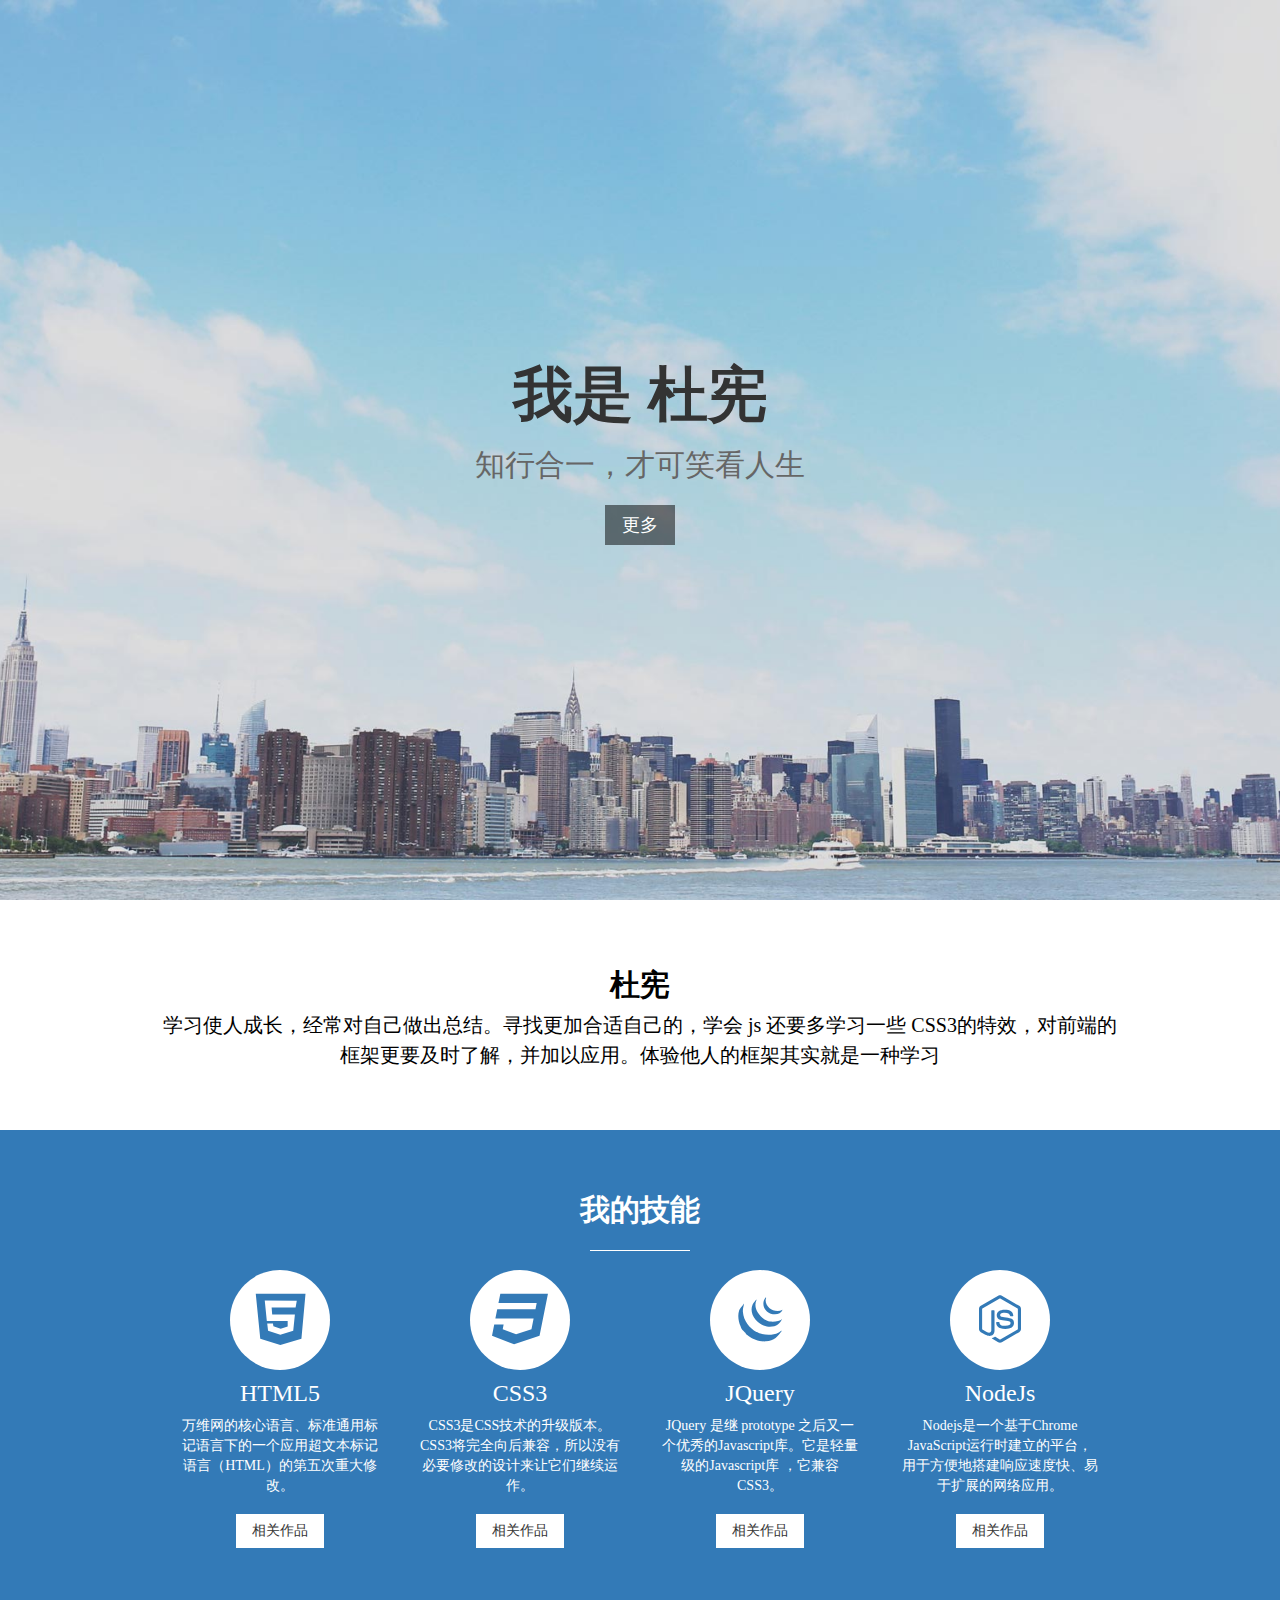
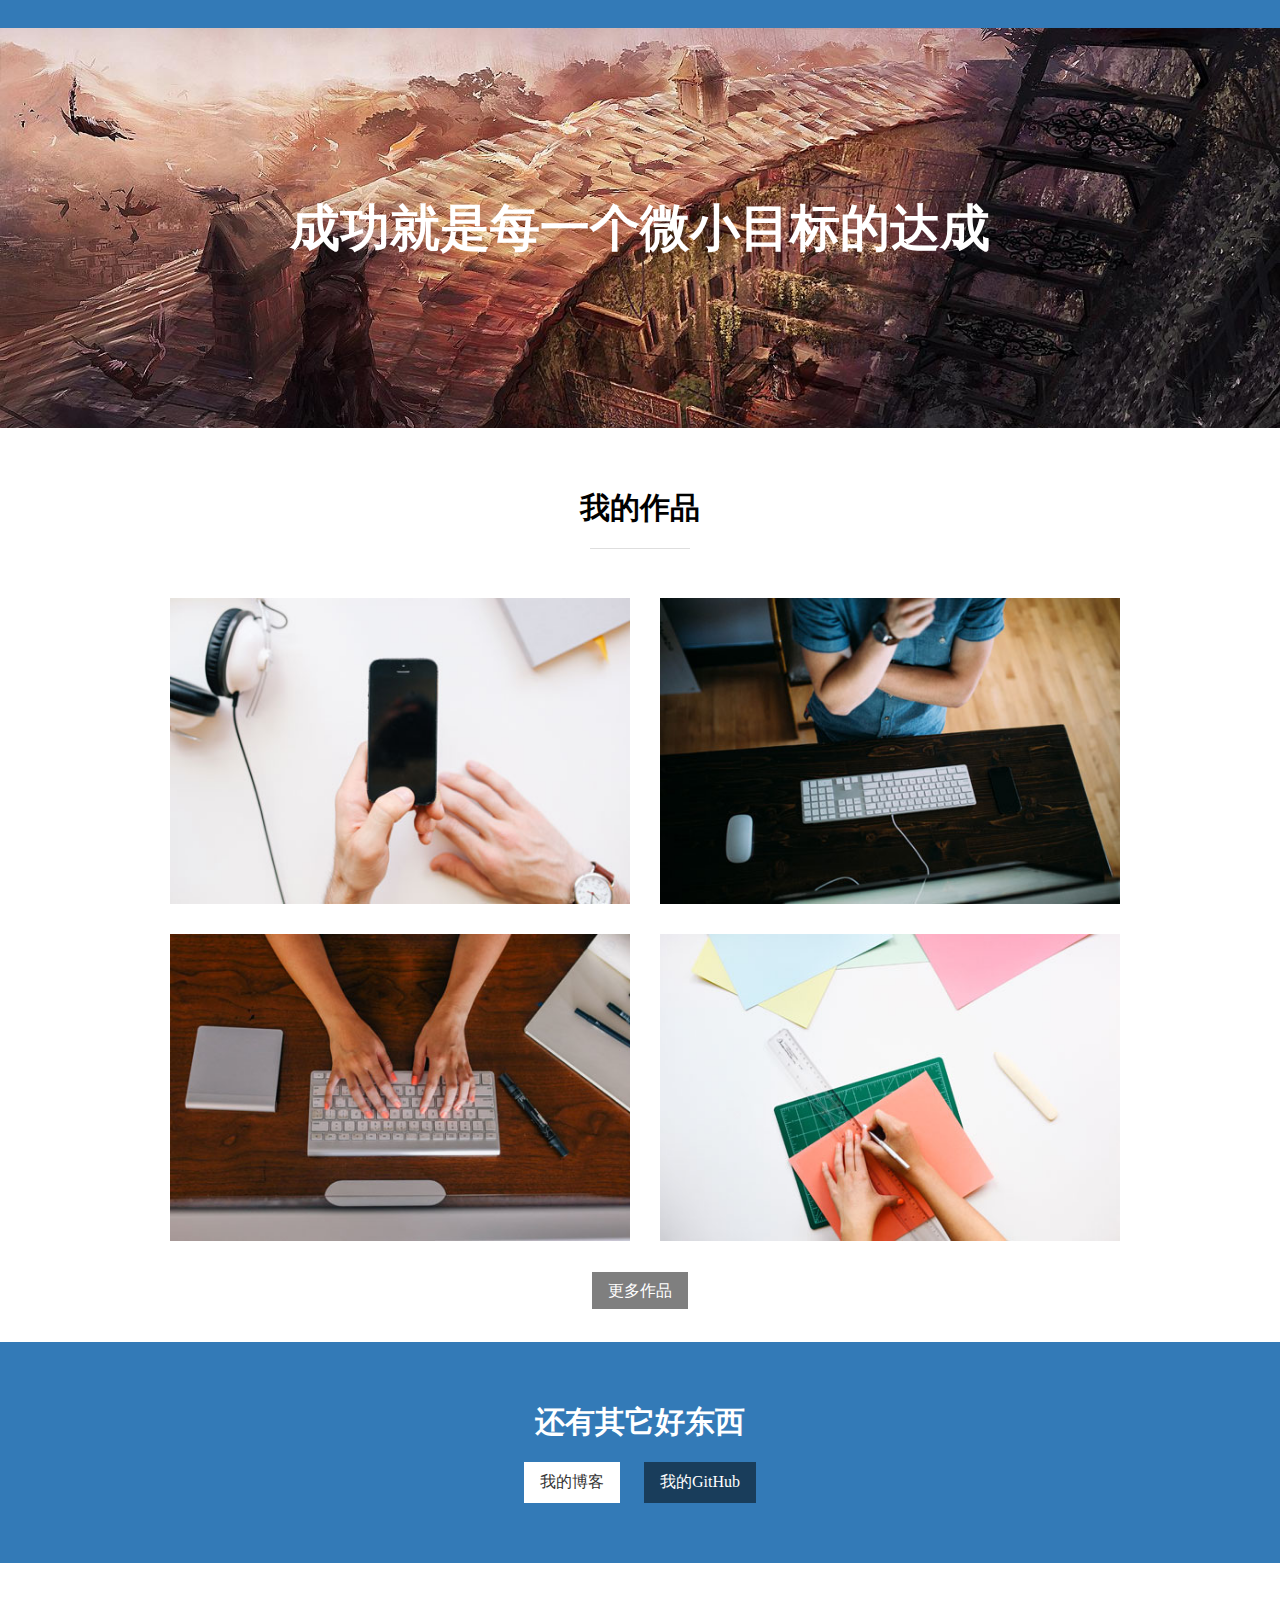
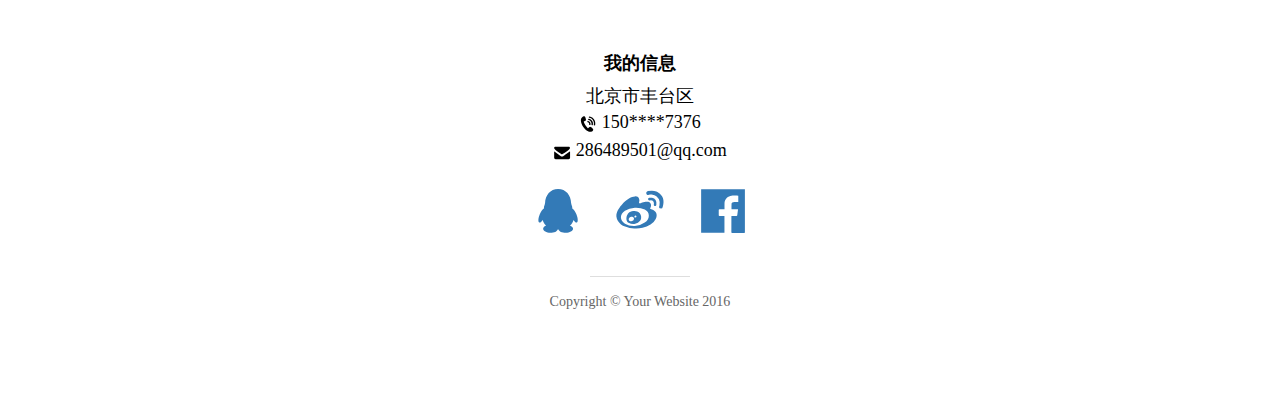
<file: index.html>
<!DOCTYPE html>
<html>
<head>
<meta charset="utf-8">
<meta http-equiv="X-UA-Compatible" content="IE=edge,chrome=1">
<title>个人介绍</title>
<meta name="description" content="">
<meta name="keywords" content="">
<link href="Skin/Css/index.css" rel="stylesheet">
<script src="Skin/Img/iconfont/iconfont.js"></script>
</head>
<body>
    <header id="header">
        <div class="main">
            <h1>我是 杜宪</h1>
            <p>知行合一，才可笑看人生</p>
            <a href="#">更多</a>
        </div>
    </header>
    <section class="about">
        <div class="main">
            <h2>杜宪</h2>
            <p>学习使人成长，经常对自己做出总结。寻找更加合适自己的，学会 js 还要多学习一些 CSS3的特效，对前端的框架更要及时了解，并加以应用。体验他人的框架其实就是一种学习</p>
        </div>
    </section>
    <section class="skill">
        <div class="main">
            <h2>我的技能</h2>
            <ul class="skill-list">
                <li>
                    <ul>
                        <li class="pic">
                            <svg class="icon" aria-hidden="true">
                              <use xlink:href="#icon-qianduankaifa"></use>
                            </svg>
                        </li>
                        <li class="name">HTML5</li>
                        <li class="context">
                            万维网的核心语言、标准通用标记语言下的一个应用超文本标记语言（HTML）的第五次重大修改。
                        </li>
                        <li class="btn"><a href="#">相关作品</a></li>
                    </ul>
                </li>
                <li>
                    <ul>
                        <li class="pic">
                            <svg class="icon" aria-hidden="true">
                              <use xlink:href="#icon-css3"></use>
                            </svg>
                        </li>
                        <li class="name">CSS3</li>
                        <li class="context">
                            CSS3是CSS技术的升级版本。CSS3将完全向后兼容，所以没有必要修改的设计来让它们继续运作。
                        </li>
                        <li class="btn"><a href="#">相关作品</a></li>
                    </ul>
                </li>
                <li>
                    <ul>
                        <li class="pic">
                            <svg class="icon" aria-hidden="true">
                              <use xlink:href="#icon-jquery"></use>
                            </svg>
                        </li>
                        <li class="name">JQuery</li>
                        <li class="context">
                            JQuery 是继 prototype 之后又一个优秀的Javascript库。它是轻量级的Javascript库 ，它兼容CSS3。
                        </li>
                        <li class="btn"><a href="#">相关作品</a></li>
                    </ul>
                </li>
                <li>
                    <ul>
                        <li class="icon pic">
                            <svg class="icon" aria-hidden="true">
                              <use xlink:href="#icon-nodejs"></use>
                            </svg>
                        </li>
                        <li class="name">NodeJs</li>
                        <li class="context">
                             Nodejs是一个基于Chrome JavaScript运行时建立的平台， 用于方便地搭建响应速度快、易于扩展的网络应用。
                        </li>
                        <li class="btn"><a href="#">相关作品</a></li>
                    </ul>
                </li>
            </ul>
        </div>
    </section>
    <section class="callout">
        <div class="main">
            <h2>成功就是每一个微小目标的达成</h3>
        </div>
    </section>
    <section class="works">
        <div class="main">
            <h2>我的作品</h2>
            <ul>
                <li><a href="#"><img src="Skin/Img/portfolio-1.jpg" alt=""></a></li>
                <li><a href="#"><img src="Skin/Img/portfolio-2.jpg" alt=""></a></li>
                <li><a href="#"><img src="Skin/Img/portfolio-3.jpg" alt=""></a></li>
                <li><a href="#"><img src="Skin/Img/portfolio-4.jpg" alt=""></a></li>
            </ul>
            <div class="more"><a href="#">更多作品</a></div>
        </div>
    </section>
    <section class="hobbies">
        <div class="main">
            <h2>还有其它好东西</h2>
            <a href="#" class="btn1">我的博客</a>
            <a href="#" class="btn2">我的GitHub</a>
        </div>
    </section>
    <footer id="footer">
        <div class="main">
            <h2>我的信息</h2>
            <p class="address">北京市丰台区</p>
            <p class="phone">
                <span class="icon">
                    <svg class="icon" aria-hidden="true">
                        <use xlink:href="#icon-dianhua"></use>
                    </svg>
                </span>
                150****7376
            </p>
            <p class="email">
                <span class="icon">
                    <svg class="icon" aria-hidden="true">
                        <use xlink:href="#icon-xinxiang"></use>
                    </svg>
                </span>
                286489501@qq.com
            </p>
            <ul>
                <li>
                    <a href="#" title="QQ">
                        <svg class="icon" aria-hidden="true">
                            <use xlink:href="#icon-qq"></use>
                        </svg>
                    </a>
                </li>
                <li>
                    <a href="#" title="微博">
                        <svg class="icon" aria-hidden="true">
                            <use xlink:href="#icon-unie61d"></use>
                        </svg>
                    </a>
                </li>
                <li>
                    <a href="#" title="facebook">
                        <svg class="icon" aria-hidden="true">
                            <use xlink:href="#icon-facebook"></use>
                        </svg>
                    </a>
                </li>
            </ul>
            <p class="copyright">Copyright &copy; Your Website 2016</p>
        </div>
    </footer>
</body>
</html>
</file>
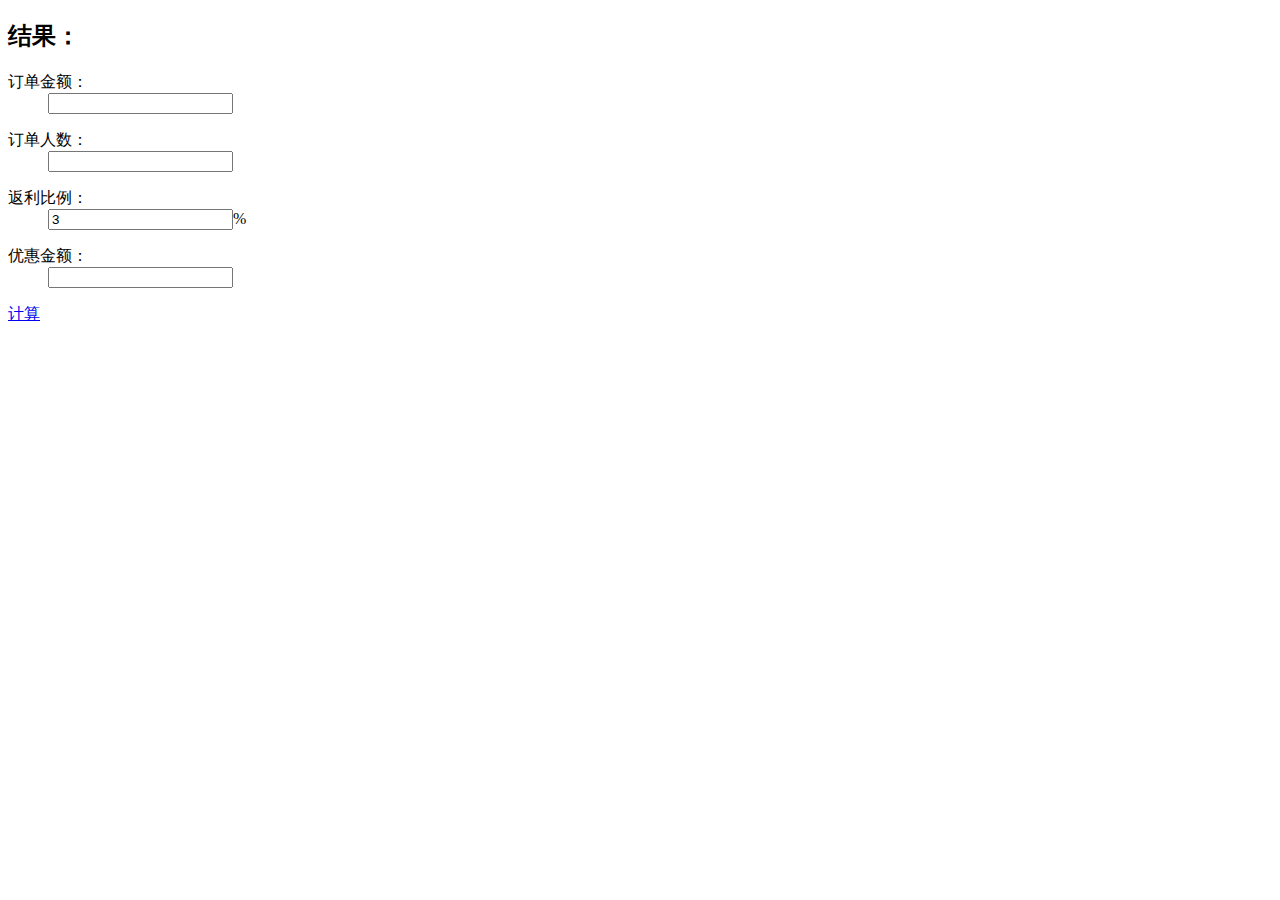
<file: Calculator/index.html>
<!DOCTYPE html>
<html lang="zh">

<head>
    <meta charset="UTF-8">
    <meta name="viewport" content="width=device-width, initial-scale=1.0">
    <meta http-equiv="X-UA-Compatible" content="ie=edge">
    <title>对账计算器</title>
</head>

<body>
    <h2>结果：<span></span></h2>
    <div class="main">
        <dl>
            <dt>订单金额：</dt>
            <dd><input type="number" name="money" id="money"></dd>
        </dl>
        <dl>
            <dt>订单人数：</dt>
            <dd><input type="number" name="number" id="number"></dd>
        </dl>
        <dl>
            <dt>返利比例：</dt>
            <dd><input type="number" name="ratio" id="ratio" value="3">%</dd>
        </dl>
        <dl>
            <dt>优惠金额：</dt>
            <dd><input type="number" name="discounts" id="discounts"></dd>
        </dl>
        <a href="#" class="btn-num">计算</a>
    </div>
</body>
<script>
    "use strict"
    var dMoney = document.querySelector("#money"),
        dNumber = document.querySelector("#number"),
        dRatio = document.querySelector("#ratio"),
        dDiscounts = document.querySelector("#discounts"),
        dBtnNum = document.querySelector(".btn-num"),
        dSpan = document.querySelector("h2>span")
    dBtnNum.addEventListener('click', function () {
        var dNum = (dMoney.value * dNumber.value) * (1 - dRatio.value / 100) - (dDiscounts.value * dNumber.value)
        dSpan.innerHTML = dNum
    })
</script>

</html>
</file>
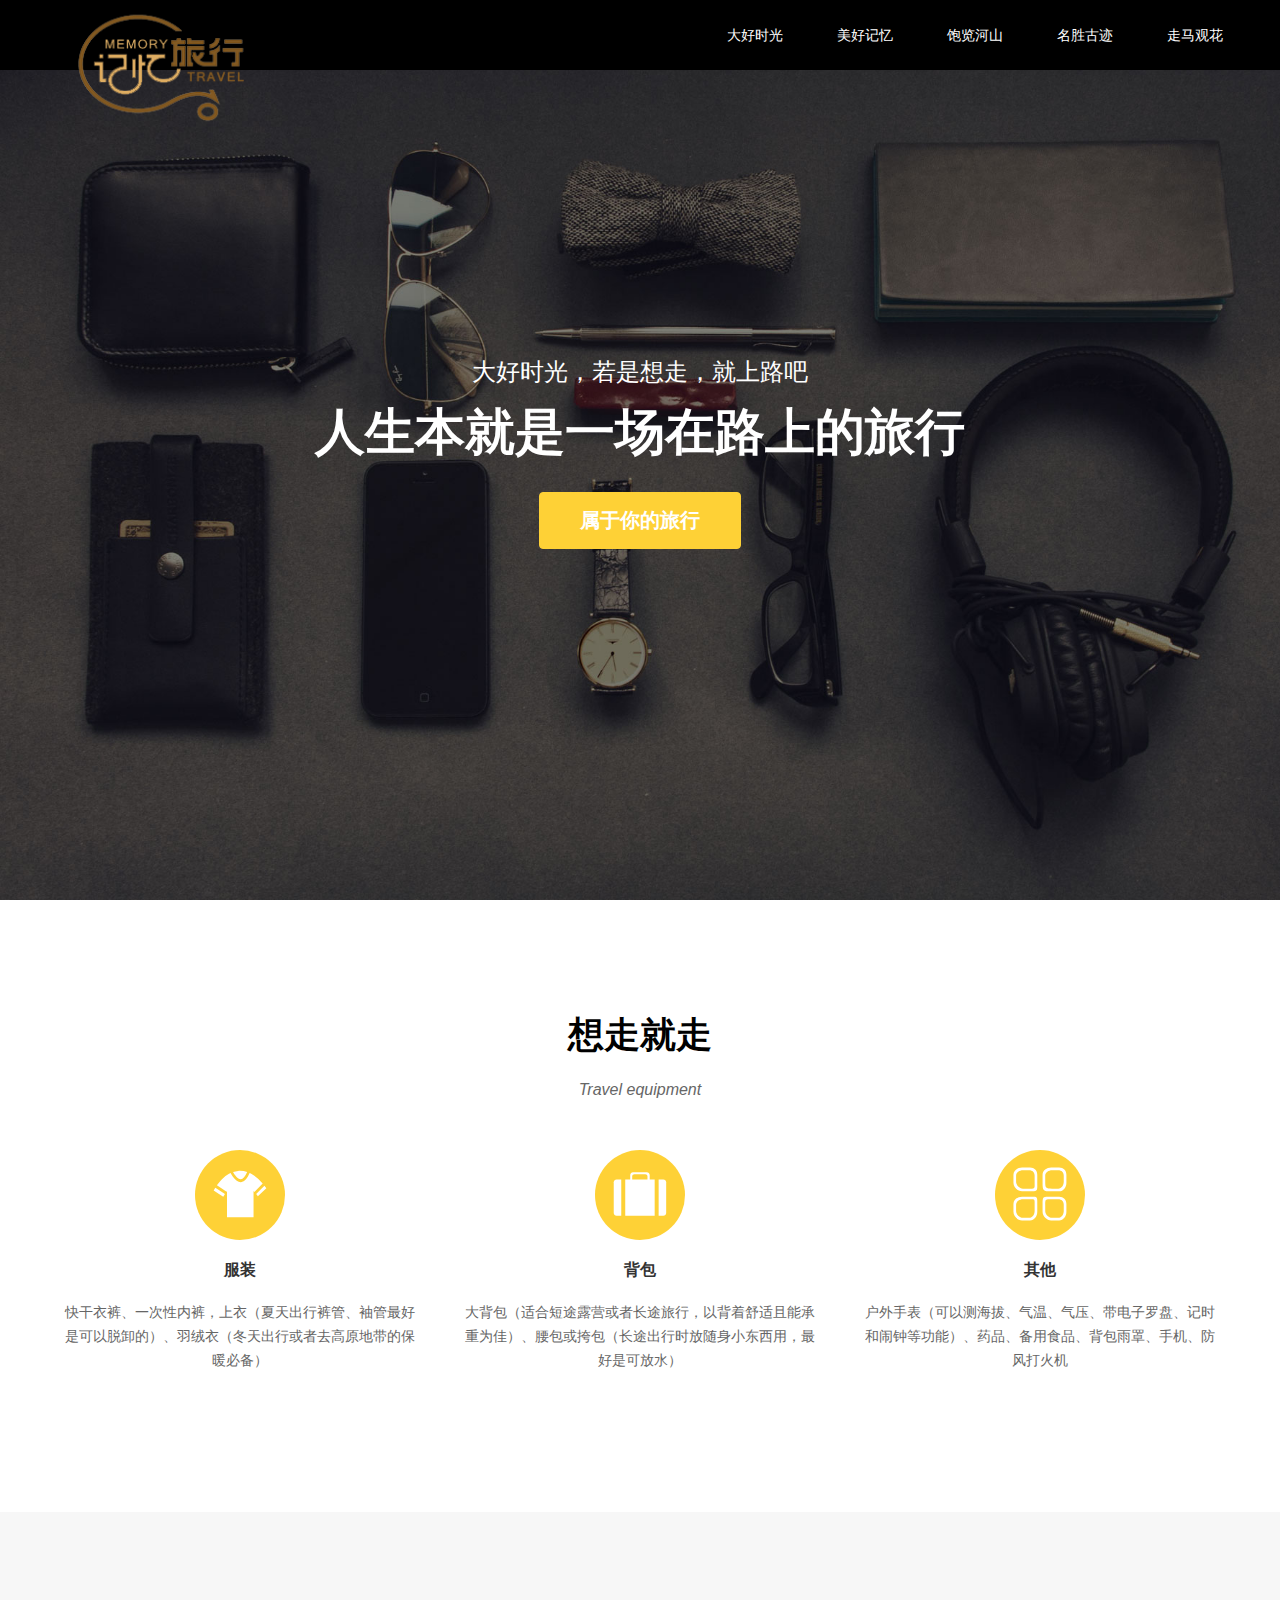
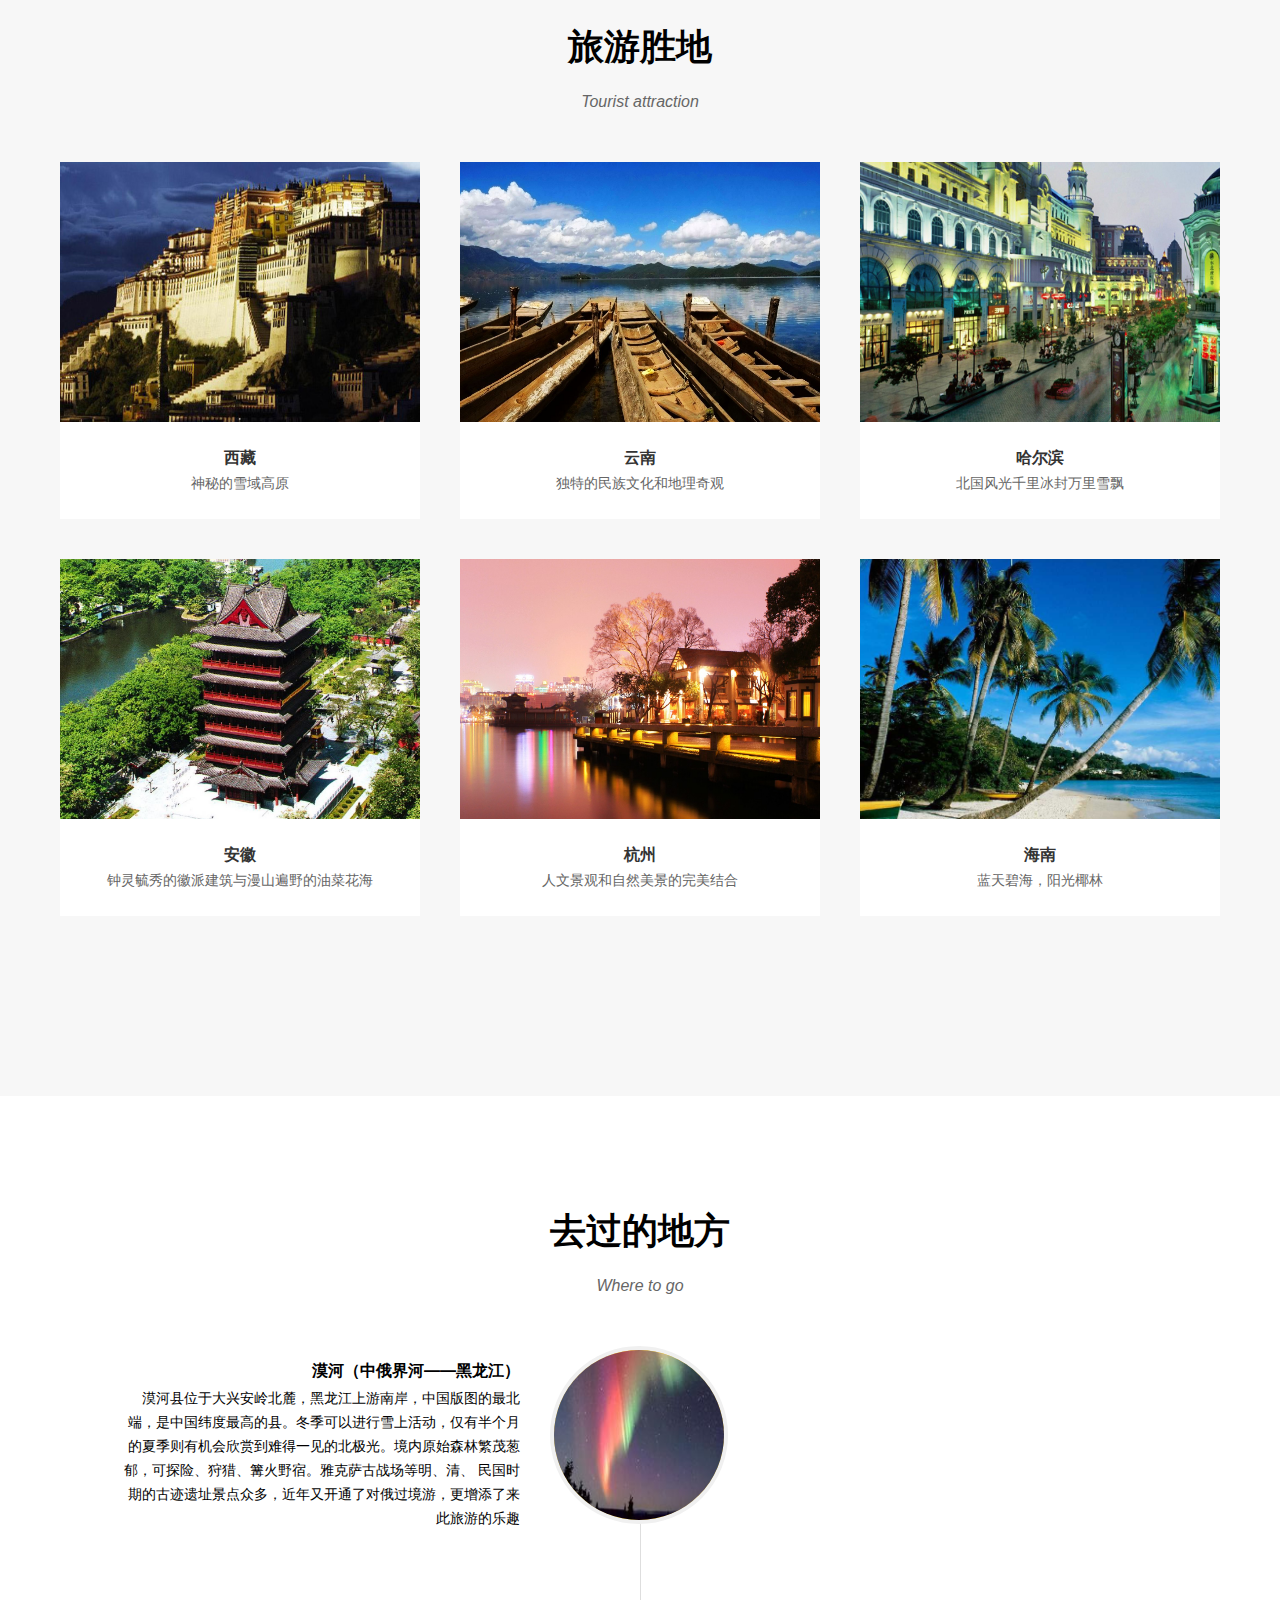
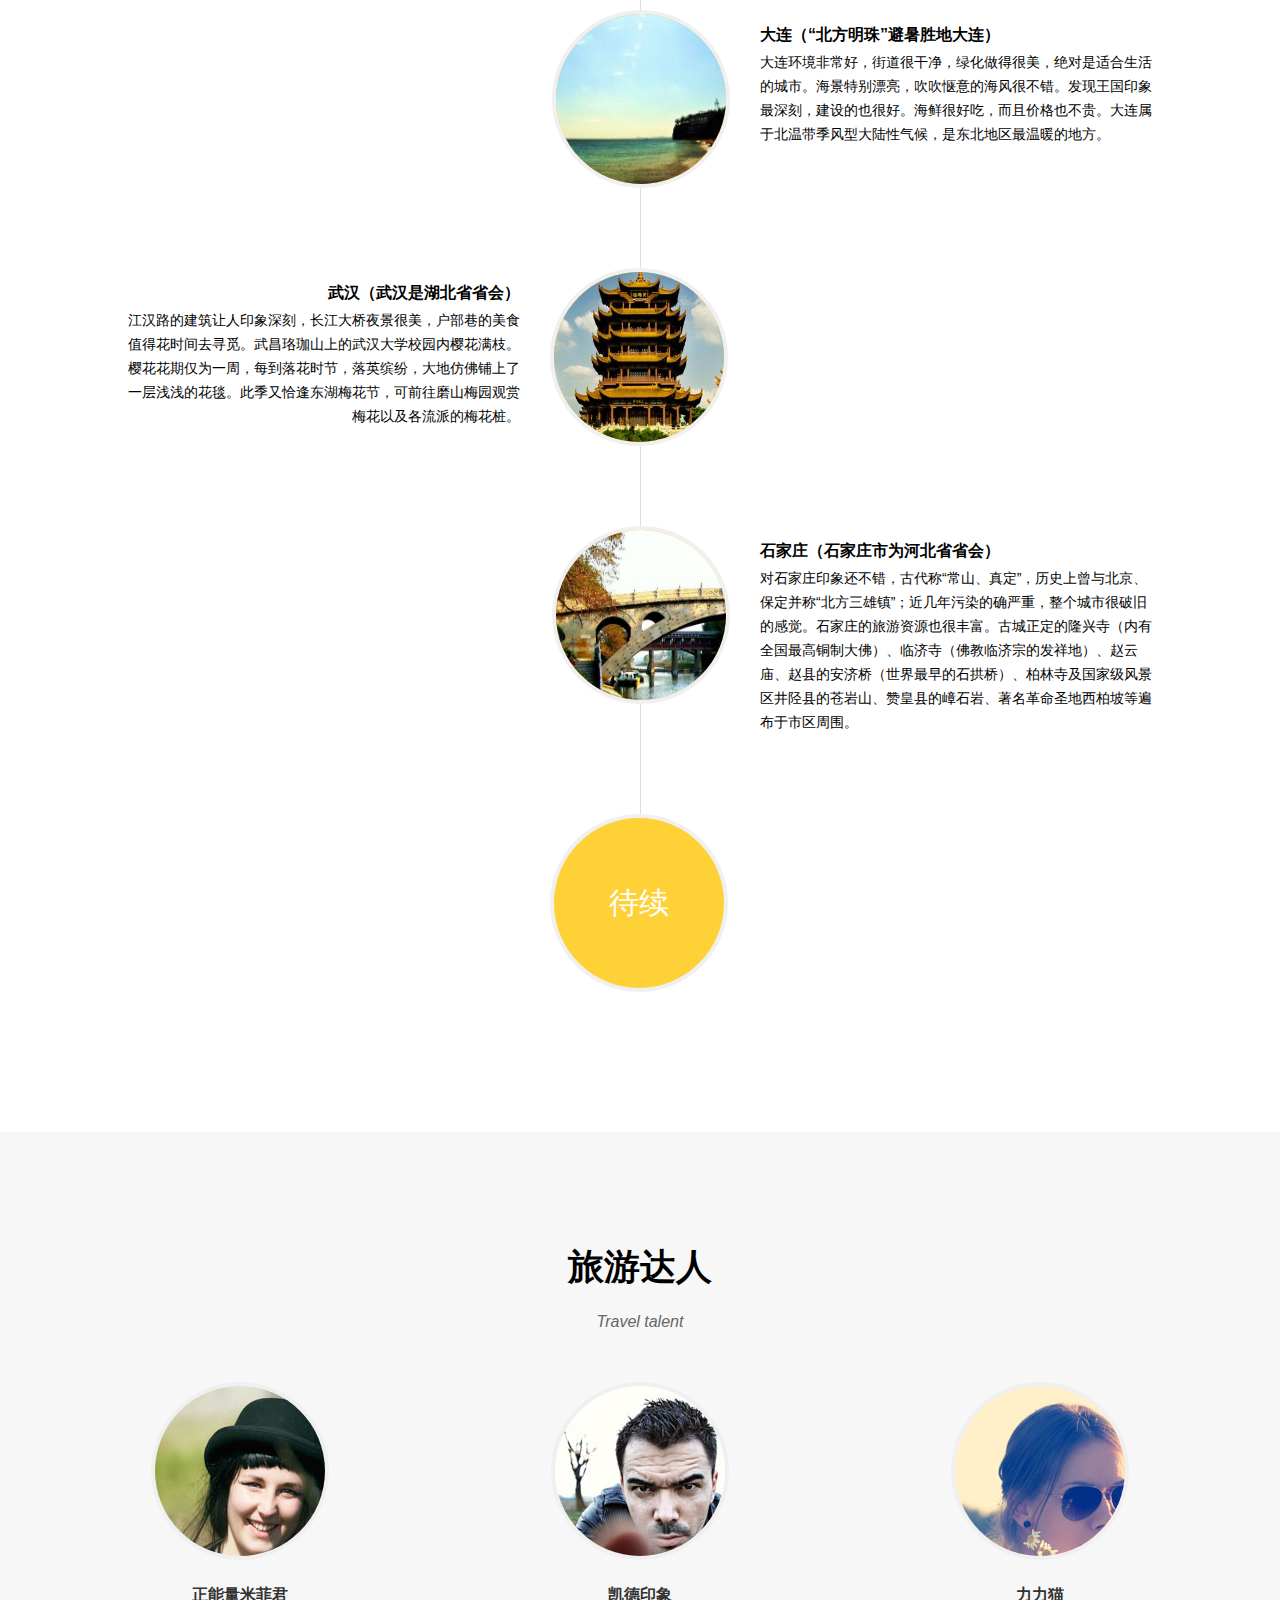
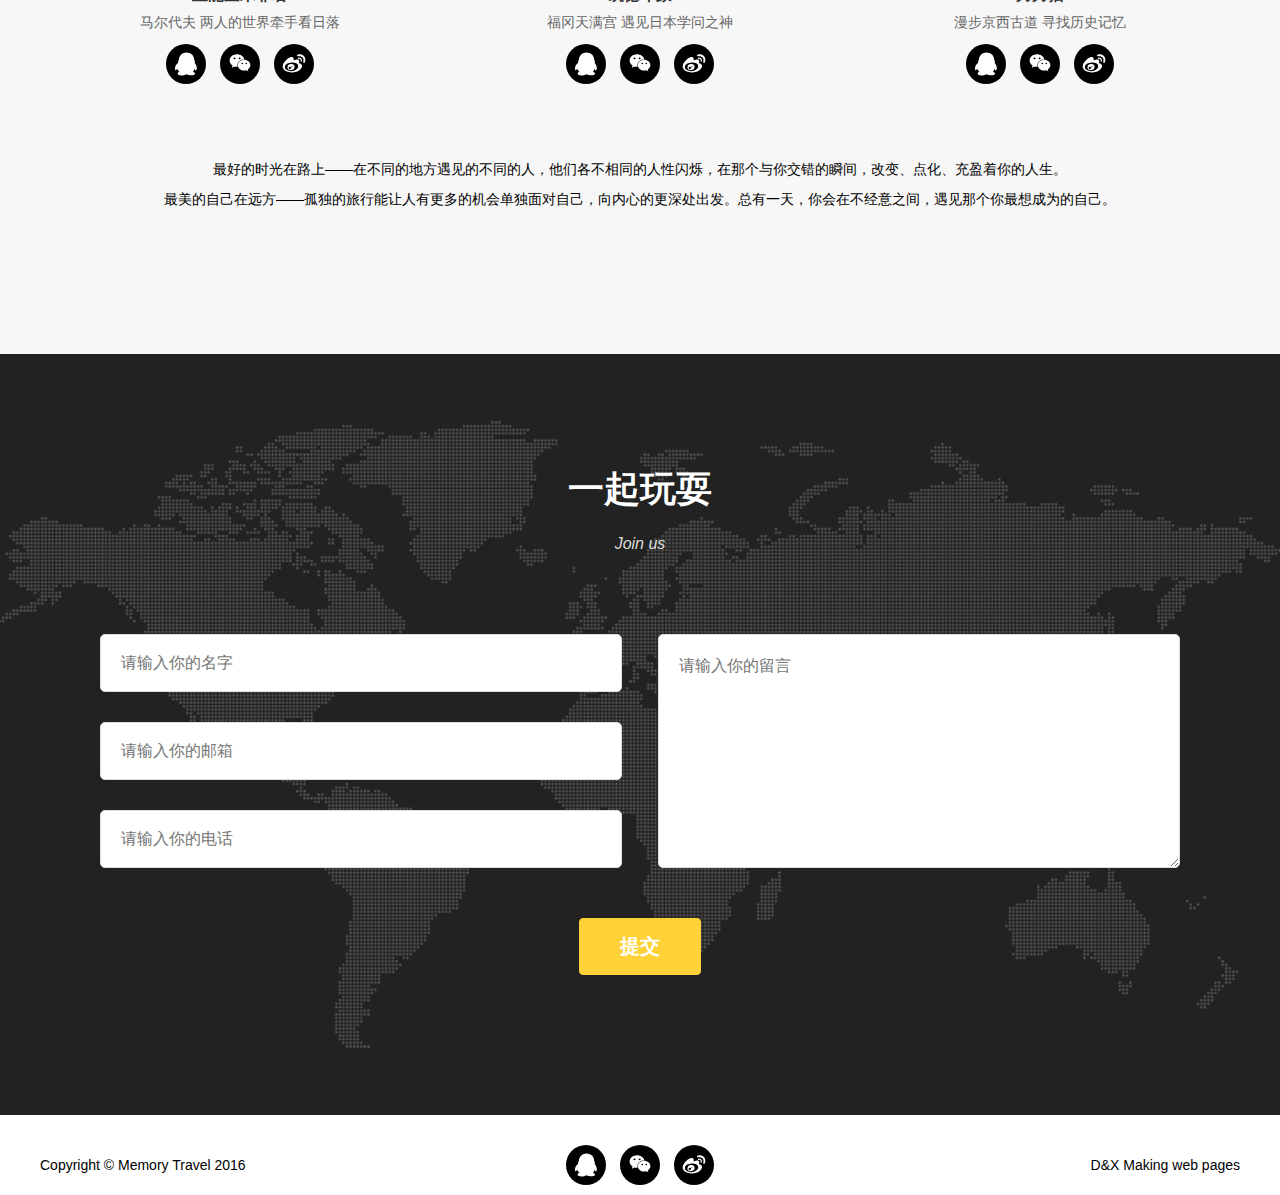
<file: Skin/project/index.html>
<!DOCTYPE html>
<html>
<head>
<meta charset="utf-8">
<meta http-equiv="X-UA-Compatible" content="IE=edge,chrome=1">
<title>记忆旅行</title>
<meta name="description" content="">
<meta name="keywords" content="">
<link href="style.css" rel="stylesheet">
<script src="/Skin/project/Img/iconfont.js"></script>
</head>

<body>
<header id="header">
	<div class="main">
		<h1>大好时光，若是想走，就上路吧<strong>人生本就是一场在路上的旅行</strong></h1>
		<a href="/" class="btn">属于你的旅行</a>
	</div>
</header>
<nav id="nav">
	<div class="main clear">
		<h1><a href="/"><img src="/Skin/project/Img/logo.png" alt=""></a></h1>
		<ul>
			<li>大好时光</li>
			<li>美好记忆</li>
			<li>饱览河山</li>
			<li>名胜古迹</li>
			<li>走马观花</li>
		</ul>
	</div>
</nav>
<section class="module prepare">
	<div class="main">
		<h2>想走就走<span>Travel equipment</span></h2>
		<ul class="clear">
			<li>
				<i>
					<svg class="icon" aria-hidden="true">
						<use xlink:href="#icon-fuzhuangshichang"></use>
					</svg>
				</i>
				<p>服装</p>
				<span>快干衣裤、一次性内裤，上衣（夏天出行裤管、袖管最好是可以脱卸的）、羽绒衣（冬天出行或者去高原地带的保暖必备）</span>
			</li>
			<li>
				<i>
					<svg class="icon" aria-hidden="true">
						<use xlink:href="#icon-bao"></use>
					</svg>
				</i>
				<p>背包</p>
				<span>大背包（适合短途露营或者长途旅行，以背着舒适且能承重为佳）、腰包或挎包（长途出行时放随身小东西用，最好是可放水）</span>
			</li>
			<li>
				<i>
					<svg class="icon" aria-hidden="true">
						<use xlink:href="#icon-qita"></use>
					</svg>
				</i>
				<p>其他</p>
				<span>户外手表（可以测海拔、气温、气压、带电子罗盘、记时和闹钟等功能）、药品、备用食品、背包雨罩、手机、防风打火机</span>
			</li>
		</ul>
	</div>
</section>
<section class="module achieve">
	<div class="main">
		<h2>旅游胜地<span>Tourist attraction</span></h2>
		<ul class="clear">
			<li>
				<img src="/Skin/project/Img/address1.png" alt="">
				<p>西藏</p>
				<span>神秘的雪域高原</span>
			</li>
			<li>
				<img src="/Skin/project/Img/address2.png" alt="">
				<p>云南</p>
				<span>独特的民族文化和地理奇观</span>
			</li>
			<li>
				<img src="/Skin/project/Img/address3.png" alt="">
				<p>哈尔滨</p>
				<span>北国风光千里冰封万里雪飘</span>
			</li>
			<li>
				<img src="/Skin/project/Img/address4.png" alt="">
				<p>安徽</p>
				<span>钟灵毓秀的徽派建筑与漫山遍野的油菜花海</span>
			</li>
			<li>
				<img src="/Skin/project/Img/address5.png" alt="">
				<p>杭州</p>
				<span>人文景观和自然美景的完美结合</span>
			</li>
			<li>
				<img src="/Skin/project/Img/address6.png" alt="">
				<p>海南</p>
				<span>蓝天碧海，阳光椰林</span>
			</li>
		</ul>
	</div>
</section>
<section class="module undergo">
	<div class="main">
		<h2>去过的地方<span>Where to go</span></h2>
		<ul class="clear">
			<li>
				<div class="pic"><img src="/Skin/project/Img/1.jpg" alt=""></div>
				<div class="info">
					<p>漠河（中俄界河——黑龙江）</p>
					<span>漠河县位于大兴安岭北麓，黑龙江上游南岸，中国版图的最北端，是中国纬度最高的县。冬季可以进行雪上活动，仅有半个月的夏季则有机会欣赏到难得一见的北极光。境内原始森林繁茂葱郁，可探险、狩猎、篝火野宿。雅克萨古战场等明、清、 民国时期的古迹遗址景点众多，近年又开通了对俄过境游，更增添了来此旅游的乐趣</span>
				</div>
			</li>
			<li>
				<div class="pic"><img src="/Skin/project/Img/2.jpg" alt=""></div>
				<div class="info">
					<p>大连（“北方明珠”避暑胜地大连）</p>
					<span>大连环境非常好，街道很干净，绿化做得很美，绝对是适合生活的城市。海景特别漂亮，吹吹惬意的海风很不错。发现王国印象最深刻，建设的也很好。海鲜很好吃，而且价格也不贵。大连属于北温带季风型大陆性气候，是东北地区最温暖的地方。</span>
				</div>
			</li>
			<li>
				<div class="pic"><img src="/Skin/project/Img/3.jpg" alt=""></div>
				<div class="info">
					<p>武汉（武汉是湖北省省会）</p>
					<span>江汉路的建筑让人印象深刻，长江大桥夜景很美，户部巷的美食值得花时间去寻觅。武昌珞珈山上的武汉大学校园内樱花满枝。樱花花期仅为一周，每到落花时节，落英缤纷，大地仿佛铺上了一层浅浅的花毯。此季又恰逢东湖梅花节，可前往磨山梅园观赏梅花以及各流派的梅花桩。</span>
				</div>
			</li>
			<li>
				<div class="pic"><img src="/Skin/project/Img/4.jpg" alt=""></div>
				<div class="info">
					<p>石家庄（石家庄市为河北省省会）</p>
					<span>对石家庄印象还不错，古代称“常山、真定”，历史上曾与北京、保定并称“北方三雄镇”；近几年污染的确严重，整个城市很破旧的感觉。石家庄的旅游资源也很丰富。古城正定的隆兴寺（内有全国最高铜制大佛）、临济寺（佛教临济宗的发祥地）、赵云庙、赵县的安济桥（世界最早的石拱桥）、柏林寺及国家级风景区井陉县的苍岩山、赞皇县的嶂石岩、著名革命圣地西柏坡等遍布于市区周围。</span>
				</div>
			</li>
			<li>
				<div class="pic">待续</div>
			</li>
		</ul>
	</div>
</section>
<section class="module friend">
	<div class="main">
		<h2>旅游达人<span>Travel talent</span></h2>
		<ul class="clear">
			<li>
				<div class="pic"><img src="/Skin/project/Img/5.jpg" alt=""></div>
				<div class="info">
					<p>正能量米菲君</p>
					<span>马尔代夫 两人的世界牵手看日落</span>
				</div>
				<div class="icon-list">
					<a href="/">
						<svg class="icon" aria-hidden="true">
							<use xlink:href="#icon-QQ"></use>
						</svg>
					</a>
					<a href="/">
						<svg class="icon" aria-hidden="true">
							<use xlink:href="#icon-weixin"></use>
						</svg>
					</a>
					<a href="/">
						<svg class="icon" aria-hidden="true">
							<use xlink:href="#icon-unie61d"></use>
						</svg>
					</a>
				</div>
			</li>
			<li>
				<div class="pic"><img src="/Skin/project/Img/6.jpg" alt=""></div>
				<div class="info">
					<p>凯德印象 </p>
					<span>福冈天满宫 遇见日本学问之神</span>
				</div>
				<div class="icon-list">
					<a href="/">
						<svg class="icon" aria-hidden="true">
							<use xlink:href="#icon-QQ"></use>
						</svg>
					</a>
					<a href="/">
						<svg class="icon" aria-hidden="true">
							<use xlink:href="#icon-weixin"></use>
						</svg>
					</a>
					<a href="/">
						<svg class="icon" aria-hidden="true">
							<use xlink:href="#icon-unie61d"></use>
						</svg>
					</a>
				</div>
			</li>
			<li>
				<div class="pic"><img src="/Skin/project/Img/7.jpg" alt=""></div>
				<div class="info">
					<p>力力猫</p>
					<span>漫步京西古道 寻找历史记忆</span>
				</div>
				<div class="icon-list">
					<a href="/">
						<svg class="icon" aria-hidden="true">
							<use xlink:href="#icon-QQ"></use>
						</svg>
					</a>
					<a href="/">
						<svg class="icon" aria-hidden="true">
							<use xlink:href="#icon-weixin"></use>
						</svg>
					</a>
					<a href="/">
						<svg class="icon" aria-hidden="true">
							<use xlink:href="#icon-unie61d"></use>
						</svg>
					</a>
				</div>
			</li>
		</ul>
		<div class="friend-info">
			最好的时光在路上——在不同的地方遇见的不同的人，他们各不相同的人性闪烁，在那个与你交错的瞬间，改变、点化、充盈着你的人生。<br />
			最美的自己在远方——孤独的旅行能让人有更多的机会单独面对自己，向内心的更深处出发。总有一天，你会在不经意之间，遇见那个你最想成为的自己。
		</div>
	</div>
</section>
<section class="module contact">
	<div class="main">
		<h2>一起玩耍<span>Join us</span></h2>
		<form action="/" method="post" class="clear">
			<div class="form_box clear">
				<div class="input-left">
					<input class="input-text" type="text" name="name" placeholder="请输入你的名字" />
					<input class="input-text" type="text" name="emall" placeholder="请输入你的邮箱" pattern="^([a-zA-Z0-9_\.\-])+\@(([a-zA-Z0-9\-])+\.)+([a-zA-Z0-9]{2,4})+$"
		  title="请输入正确的邮箱"/>
					<input class="input-text" type="text" name="phone" placeholder="请输入你的电话" pattern="^1[3578]\d{9}$"
		  title="请输入正确的手机号" />
				</div>
				<textarea class="textarea" name="message" placeholder="请输入你的留言"></textarea>
			</div>
			<input type="submit" value="提交" class="btn" />
		</form>
	</div>
</section>
<footer id="footer">
	<div class="main clear">
		<div class="copy">Copyright &copy; Memory Travel 2016</div>
		<div class="icon-list">
					<a href="/">
						<svg class="icon" aria-hidden="true">
							<use xlink:href="#icon-QQ"></use>
						</svg>
					</a>
					<a href="/">
						<svg class="icon" aria-hidden="true">
							<use xlink:href="#icon-weixin"></use>
						</svg>
					</a>
					<a href="/">
						<svg class="icon" aria-hidden="true">
							<use xlink:href="#icon-unie61d"></use>
						</svg>
					</a>
				</div>
		<div class="foot-right">
			D&X Making web pages
		</div>
	</div>
</footer>
</body>
</html>
</file>
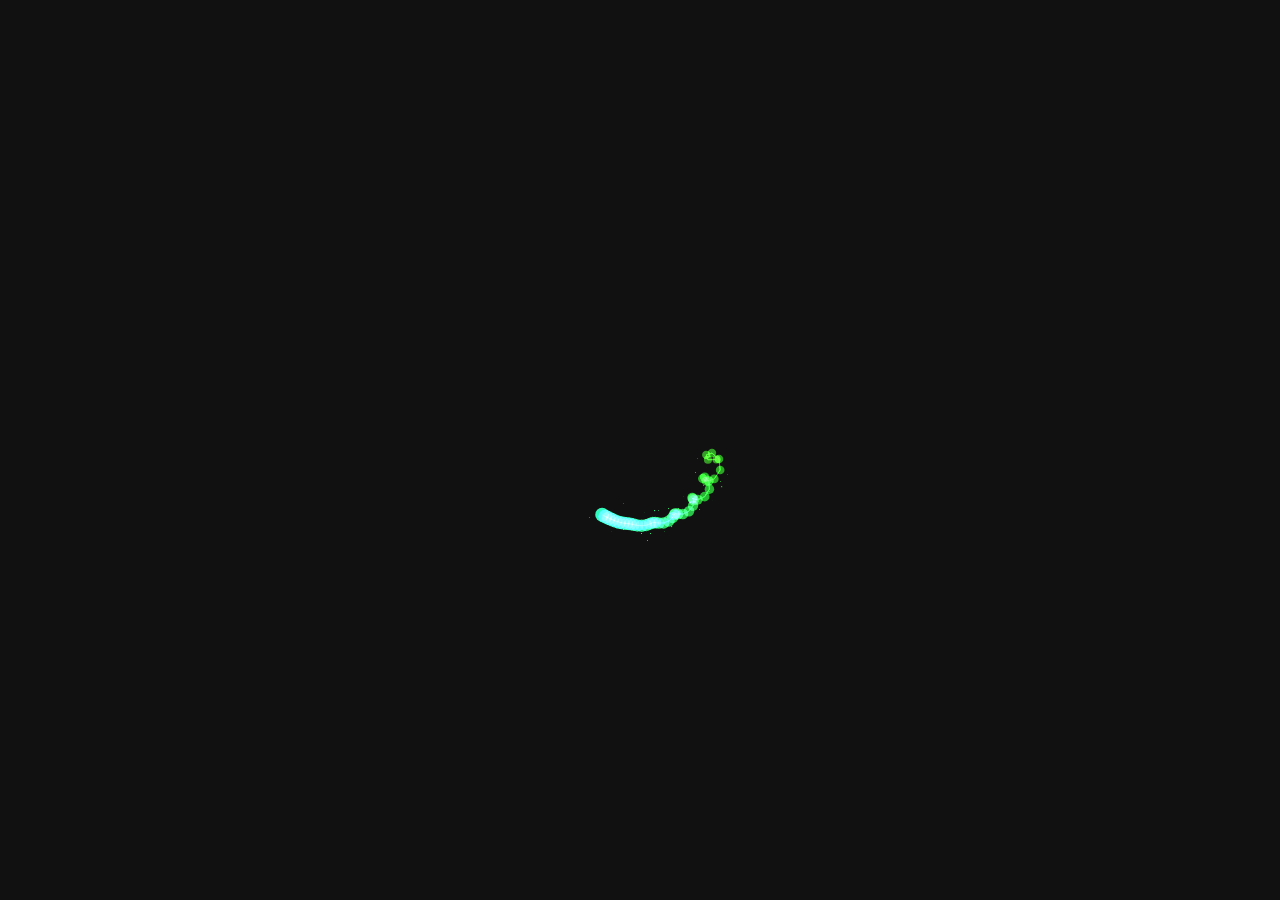
<file: canvasLoding.html>
<!doctype html>
<html>
<head>
<meta charset="utf-8">
<title>Canvas加载动画</title>
<style>
body {
  background: #111;
  overflow: hidden;
}

canvas {
  bottom: 0;
  left: 0;
  margin: auto;
  position: absolute;
  right: 0;
  top: 0;
}</style>
</head>
<body>

<div></div>

<script>
var $ = {};

$.Particle = function( opt ) {
  this.radius = 7;
  this.x = opt.x;
  this.y = opt.y;
  this.angle = opt.angle;
  this.speed = opt.speed;
  this.accel = opt.accel;
  this.decay = 0.01;
  this.life = 1;
};

$.Particle.prototype.step = function( i ) {
  this.speed += this.accel;
  this.x += Math.cos( this.angle ) * this.speed;
  this.y += Math.sin( this.angle ) * this.speed;
  this.angle += $.PI / 64;
  this.accel *= 1.01;
  this.life -= this.decay;
  
  if( this.life <= 0 ) {
    $.particles.splice( i, 1 );
  }
};

$.Particle.prototype.draw = function( i ) {
  $.ctx.fillStyle = $.ctx.strokeStyle = 'hsla(' + ( $.tick + ( this.life * 120 ) ) + ', 100%, 60%, ' + this.life + ')';
  $.ctx.beginPath();
  if( $.particles[ i - 1 ] ) {
    $.ctx.moveTo( this.x, this.y );
    $.ctx.lineTo( $.particles[ i - 1 ].x, $.particles[ i - 1 ].y );
  }
  $.ctx.stroke();
  
  $.ctx.beginPath();
  $.ctx.arc( this.x, this.y, Math.max( 0.001, this.life * this.radius ), 0, $.TWO_PI );
  $.ctx.fill();
  
  var size = Math.random() * 1.25;
  $.ctx.fillRect( ~~( this.x + ( ( Math.random() - 0.5 ) * 35 ) * this.life ), ~~( this.y + ( ( Math.random() - 0.5 ) * 35 ) * this.life ), size, size );
}

$.step = function() {
  $.particles.push( new $.Particle({
    x: $.width / 2 + Math.cos( $.tick / 20 ) * $.min / 2,
    y: $.height / 2 + Math.sin( $.tick / 20 ) * $.min / 2,
    angle: $.globalRotation + $.globalAngle,
    speed: 0,
    accel: 0.01
  }));
  
  $.particles.forEach( function( elem, index ) {
    elem.step( index );
  });
  
  $.globalRotation += $.PI / 6;
  $.globalAngle += $.PI / 6;
};

$.draw = function() {
  $.ctx.clearRect( 0, 0, $.width, $.height );
  
  $.particles.forEach( function( elem, index ) {
    elem.draw( index );
  });
};

$.init = function() {
  $.canvas = document.createElement( 'canvas' );
  $.ctx = $.canvas.getContext( '2d' );
  $.width = 300;
  $.height = 300;
  $.canvas.width = $.width * window.devicePixelRatio;
  $.canvas.height = $.height * window.devicePixelRatio;
  $.canvas.style.width = $.width + 'px';
  $.canvas.style.height = $.height + 'px';
  $.ctx.scale(window.devicePixelRatio, window.devicePixelRatio);
  $.min = $.width * 0.5;
  $.particles = [];
  $.globalAngle = 0;
  $.globalRotation = 0;
  $.tick = 0;
  $.PI = Math.PI;
  $.TWO_PI = $.PI * 2;
  $.ctx.globalCompositeOperation = 'lighter';
  document.body.appendChild( $.canvas );
  $.loop();
};

$.loop = function() {
  requestAnimationFrame( $.loop );
  $.step();
  $.draw();
  $.tick++;
};

$.init();</script>

</body>
</html>
</file>
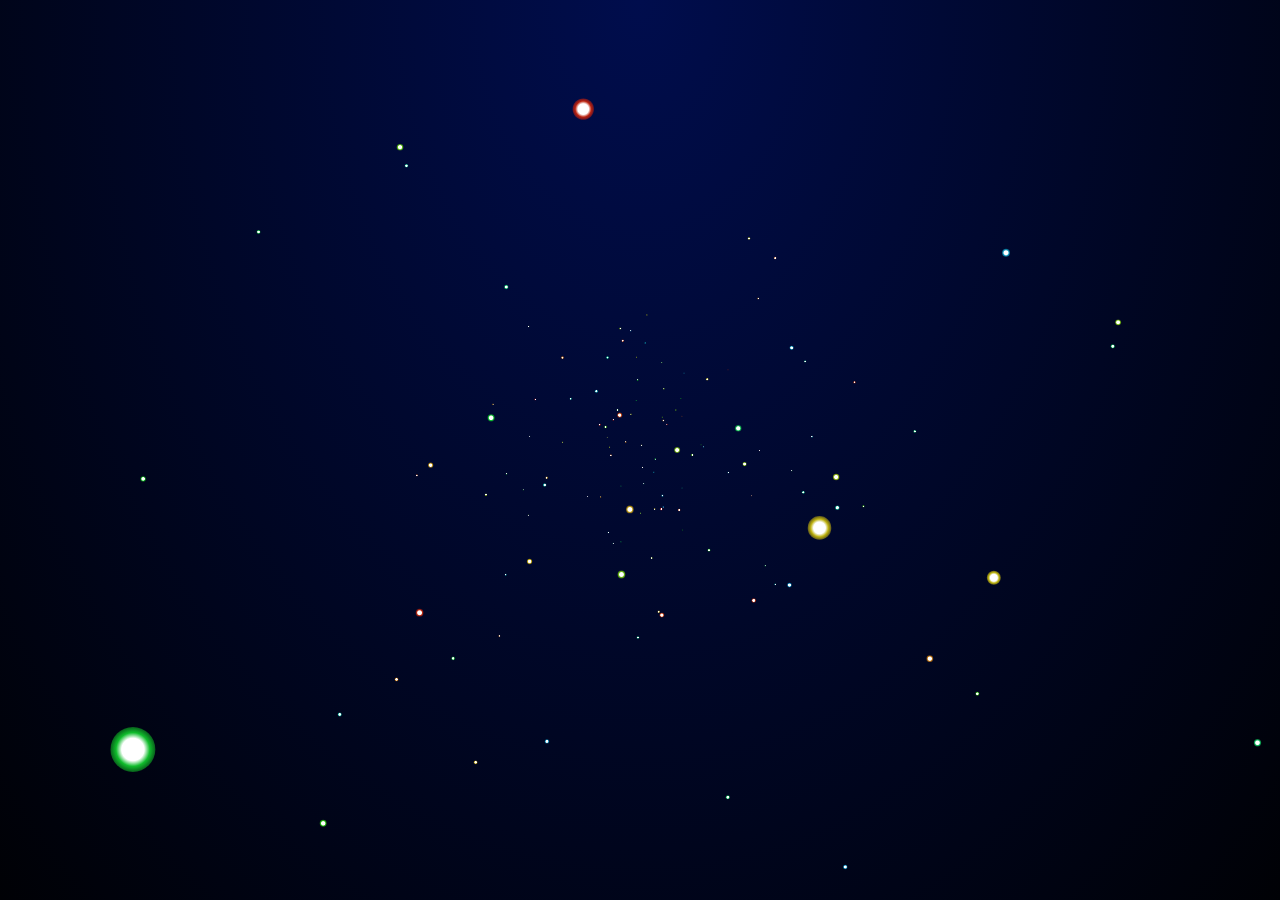
<file: convas3D.html>
<!DOCTYPE html>
<html>
	<head>
		<title></title>
		<meta charset="UTF-8"/>
		<style>
			html {
			  height: 100%;
			  background-image: -webkit-radial-gradient(ellipse farthest-corner at center top, #000d4d 0%, #000105 100%);
			  background-image: radial-gradient(ellipse farthest-corner at center top, #000d4d 0%, #000105 100%);
			  cursor: move;
			}

			body {
			  width: 100%;
			  height: 100%;
			  margin: 0;
			  overflow: hidden;
				}
			canvas{
				top: 0px;
				left: 0px;
				width: 100%;
				height: 100%;
				z-index: 999999999;
				position: absolute;
			}
		</style>
	</head>
	<body>
		<canvas id="canvas" width="1349" height="404"></canvas>
		<script type="text/javascript">
			//测试 路径属性
			var o = document.getElementsByTagName("body")[0];
			var num = 200;
			var w = window.innerWidth;
			var h = o.offsetHeight;
			var max = 100;
			var _x = 0;
			var _y = 0;
			var _z = 150;
			var dtr = function(d) {
			  return d * Math.PI / 180;
			};

			var rnd = function() {
			  return Math.sin(Math.floor(Math.random() * 360) * Math.PI / 180);
			};
			var dist = function(p1, p2, p3) {
			  return Math.sqrt(Math.pow(p2.x - p1.x, 2) + Math.pow(p2.y - p1.y, 2) + Math.pow(p2.z - p1.z, 2));
			};

			var cam = {
			  obj: {
			    x: _x,
			    y: _y,
			    z: _z
			  },
			  dest: {
			    x: 0,
			    y: 0,
			    z: 1
			  },
			  dist: {
			    x: 0,
			    y: 0,
			    z: 200
			  },
			  ang: {
			    cplane: 0,
			    splane: 0,
			    ctheta: 0,
			    stheta: 0
			  },
			  zoom: 1,
			  disp: {
			    x: w / 2,
			    y: h / 2,
			    z: 0
			  },
			  upd: function() {
			    cam.dist.x = cam.dest.x - cam.obj.x;
			    cam.dist.y = cam.dest.y - cam.obj.y;
			    cam.dist.z = cam.dest.z - cam.obj.z;
			    cam.ang.cplane = -cam.dist.z / Math.sqrt(cam.dist.x * cam.dist.x + cam.dist.z * cam.dist.z);
			    cam.ang.splane = cam.dist.x / Math.sqrt(cam.dist.x * cam.dist.x + cam.dist.z * cam.dist.z);
			    cam.ang.ctheta = Math.sqrt(cam.dist.x * cam.dist.x + cam.dist.z * cam.dist.z) / Math.sqrt(cam.dist.x * cam.dist.x + cam.dist.y * cam.dist.y + cam.dist.z * cam.dist.z);
			    cam.ang.stheta = -cam.dist.y / Math.sqrt(cam.dist.x * cam.dist.x + cam.dist.y * cam.dist.y + cam.dist.z * cam.dist.z);
			  }
			};

			var trans = {
			  parts: {
			    sz: function(p, sz) {
			      return {
			        x: p.x * sz.x,
			        y: p.y * sz.y,
			        z: p.z * sz.z
			      };
			    },
			    rot: {
			      x: function(p, rot) {
			        return {
			          x: p.x,
			          y: p.y * Math.cos(dtr(rot.x)) - p.z * Math.sin(dtr(rot.x)),
			          z: p.y * Math.sin(dtr(rot.x)) + p.z * Math.cos(dtr(rot.x))
			        };
			      },
			      y: function(p, rot) {
			        return {
			          x: p.x * Math.cos(dtr(rot.y)) + p.z * Math.sin(dtr(rot.y)),
			          y: p.y,
			          z: -p.x * Math.sin(dtr(rot.y)) + p.z * Math.cos(dtr(rot.y))
			        };
			      },
			      z: function(p, rot) {
			        return {
			          x: p.x * Math.cos(dtr(rot.z)) - p.y * Math.sin(dtr(rot.z)),
			          y: p.x * Math.sin(dtr(rot.z)) + p.y * Math.cos(dtr(rot.z)),
			          z: p.z
			        };
			      }
			    },
			    pos: function(p, pos) {
			      return {
			        x: p.x + pos.x,
			        y: p.y + pos.y,
			        z: p.z + pos.z
			      };
			    }
			  },
			  pov: {
			    plane: function(p) {
			      return {
			        x: p.x * cam.ang.cplane + p.z * cam.ang.splane,
			        y: p.y,
			        z: p.x * -cam.ang.splane + p.z * cam.ang.cplane
			      };
			    },
			    theta: function(p) {
			      return {
			        x: p.x,
			        y: p.y * cam.ang.ctheta - p.z * cam.ang.stheta,
			        z: p.y * cam.ang.stheta + p.z * cam.ang.ctheta
			      };
			    },
			    set: function(p) {
			      return {
			        x: p.x - cam.obj.x,
			        y: p.y - cam.obj.y,
			        z: p.z - cam.obj.z
			      };
			    }
			  },
			  persp: function(p) {
			    return {
			      x: p.x * cam.dist.z / p.z * cam.zoom,
			      y: p.y * cam.dist.z / p.z * cam.zoom,
			      z: p.z * cam.zoom,
			      p: cam.dist.z / p.z
			    };
			  },
			  disp: function(p, disp) {
			    return {
			      x: p.x + disp.x,
			      y: -p.y + disp.y,
			      z: p.z + disp.z,
			      p: p.p
			    };
			  },
			  steps: function(_obj_, sz, rot, pos, disp) {
			    var _args = trans.parts.sz(_obj_, sz);
			    _args = trans.parts.rot.x(_args, rot);
			    _args = trans.parts.rot.y(_args, rot);
			    _args = trans.parts.rot.z(_args, rot);
			    _args = trans.parts.pos(_args, pos);
			    _args = trans.pov.plane(_args);
			    _args = trans.pov.theta(_args);
			    _args = trans.pov.set(_args);
			    _args = trans.persp(_args);
			    _args = trans.disp(_args, disp);
			    return _args;
			  }
			};

			(function() {
			  "use strict";
			  var threeD = function(param) {
			    this.transIn = {};
			    this.transOut = {};
			    this.transIn.vtx = (param.vtx);
			    this.transIn.sz = (param.sz);
			    this.transIn.rot = (param.rot);
			    this.transIn.pos = (param.pos);
			  };

			  threeD.prototype.vupd = function() {
			    this.transOut = trans.steps(

			      this.transIn.vtx,
			      this.transIn.sz,
			      this.transIn.rot,
			      this.transIn.pos,
			      cam.disp
			    );
			  };

			  var Build = function() {
			    this.vel = 0.04;
			    this.lim = 360;
			    this.diff = 200;
			    this.initPos = 100;
			    this.toX = _x;
			    this.toY = _y;
			    this.go();
			  };

			  Build.prototype.go = function() {
			    this.canvas = document.getElementById("canvas");
			    this.canvas.width = window.innerWidth;
			    this.canvas.height = o.offsetHeight;
			    this.$ = canvas.getContext("2d");
			    this.$.globalCompositeOperation = 'source-over';
			    this.varr = [];
			    this.dist = [];
			    this.calc = [];

			    for (var i = 0, len = num; i < len; i++) {
			      this.add();
			    }

			    this.rotObj = {
			      x: 0,
			      y: 0,
			      z: 0
			    };
			    this.objSz = {
			      x: w / 5,
			      y: h / 5,
			      z: w / 5
			    };
			  };

			  Build.prototype.add = function() {
			    this.varr.push(new threeD({
			      vtx: {
			        x: rnd(),
			        y: rnd(),
			        z: rnd()
			      },
			      sz: {
			        x: 0,
			        y: 0,
			        z: 0
			      },
			      rot: {
			        x: 20,
			        y: -20,
			        z: 0
			      },
			      pos: {
			        x: this.diff * Math.sin(360 * Math.random() * Math.PI / 180),
			        y: this.diff * Math.sin(360 * Math.random() * Math.PI / 180),
			        z: this.diff * Math.sin(360 * Math.random() * Math.PI / 180)
			      }
			    }));
			    this.calc.push({
			      x: 360 * Math.random(),
			      y: 360 * Math.random(),
			      z: 360 * Math.random()
			    });
			  };

			  Build.prototype.upd = function() {
			    cam.obj.x += (this.toX - cam.obj.x) * 0.05;
			    cam.obj.y += (this.toY - cam.obj.y) * 0.05;
			  };

			  Build.prototype.draw = function() {
			    this.$.clearRect(0, 0, this.canvas.width, this.canvas.height);
			    cam.upd();
			    this.rotObj.x += 0.1;
			    this.rotObj.y += 0.1;
			    this.rotObj.z += 0.1;

			    for (var i = 0; i < this.varr.length; i++) {
			      for (var val in this.calc[i]) {
			        if (this.calc[i].hasOwnProperty(val)) {
			          this.calc[i][val] += this.vel;
			          if (this.calc[i][val] > this.lim) this.calc[i][val] = 0;
			        }
			      }

			      this.varr[i].transIn.pos = {
			        x: this.diff * Math.cos(this.calc[i].x * Math.PI / 180),
			        y: this.diff * Math.sin(this.calc[i].y * Math.PI / 180),
			        z: this.diff * Math.sin(this.calc[i].z * Math.PI / 180)
			      };
			      this.varr[i].transIn.rot = this.rotObj;
			      this.varr[i].transIn.sz = this.objSz;
			      this.varr[i].vupd();
			      if (this.varr[i].transOut.p < 0) continue;
			      var g = this.$.createRadialGradient(this.varr[i].transOut.x, this.varr[i].transOut.y, this.varr[i].transOut.p, this.varr[i].transOut.x, this.varr[i].transOut.y, this.varr[i].transOut.p * 2);
			      this.$.globalCompositeOperation = 'lighter';
			      g.addColorStop(0, 'hsla(255, 255%, 255%, 1)');
			      g.addColorStop(.5, 'hsla(' + (i + 2) + ',85%, 40%,1)');
			      g.addColorStop(1, 'hsla(' + (i) + ',85%, 40%,.5)');
			      this.$.fillStyle = g;
			      this.$.beginPath();
			      this.$.arc(this.varr[i].transOut.x, this.varr[i].transOut.y, this.varr[i].transOut.p * 2, 0, Math.PI * 2, false);
			      this.$.fill();
			      this.$.closePath();
			    }
			  };
			  Build.prototype.anim = function() {
			    window.requestAnimationFrame = (function() {
			      return window.requestAnimationFrame ||
			        function(callback, element) {
			          window.setTimeout(callback, 1000 / 60);
			        };
			    })();
			    var anim = function() {
			      this.upd();
			      this.draw();
			      window.requestAnimationFrame(anim);
			    }.bind(this);
			    window.requestAnimationFrame(anim);
			  };

			  Build.prototype.run = function() {
			    this.anim();

			    window.addEventListener('mousemove', function(e) {
			      this.toX = (e.clientX - this.canvas.width / 2) * -0.8;
			      this.toY = (e.clientY - this.canvas.height / 2) * 0.8;
			    }.bind(this));
			    window.addEventListener('touchmove', function(e) {
			      e.preventDefault();
			      this.toX = (e.touches[0].clientX - this.canvas.width / 2) * -0.8;
			      this.toY = (e.touches[0].clientY - this.canvas.height / 2) * 0.8;
			    }.bind(this));
			    window.addEventListener('mousedown', function(e) {
			      for (var i = 0; i < 100; i++) {
			        this.add();
			      }
			    }.bind(this));
			    window.addEventListener('touchstart', function(e) {
			      e.preventDefault();
			      for (var i = 0; i < 100; i++) {
			        this.add();
			      }
			    }.bind(this));
			  };
			  var app = new Build();
			  app.run();
			})();
			window.addEventListener('resize', function() {
			  canvas.width = w = window.innerWidth;
			  canvas.height = h = window.innerHeight;
			}, false);
		</script>	
	</body>
</html>
</file>
<file: Skin/Css/index.css>
@charset "UTF-8";
/**
 * @authors Du Xian (286489501@qq.com)
 * @date    2016-11-25 13:29:08
 */
body,html{font-family: "宋体"; height: 100%; }
body,header,footer,section,div,h1,h2,p,ul{padding: 0;margin:0;}
li{list-style: none;}
a{text-decoration: none;}

.icon {
   width: 1em; height: 1em;
   vertical-align: -0.15em;
   fill: currentColor;
   overflow: hidden;
}
.main{width: 960px;margin:0 auto;}

#header{
	background: url(../Img/bg.jpg) no-repeat top center;
	background-size: cover;
	width: 100%;
	height: 100%;
	text-align: center;
	display: table;
}
#header .main{
	display: table-cell;
	vertical-align: middle;
}
#header h1{
	font-size: 60px;
	color: #333;
	line-height: 80px;
}
#header p{
	font-size: 30px;
	color: #666;
	line-height: 60px;
}
#header a{
	background: rgba(0,0,0,0.5);
	color: #fff;
	display: inline-block;
	font-size: 18px;
	line-height: 40px;
	margin-top: 10px;
	width:70px;
}
#header a:hover{
	background: rgba(0,0,0,0.8);
}
.about{
	background: #fff;
	padding: 60px 0;
	text-align: center;
}
.about h2{
	font-size: 30px;
	line-height: 50px;
}
.about p{
	font-size: 20px;
	line-height: 30px;
}
.skill{
	background:#337ab7;
	padding: 60px 0;
	color: #fff;
}
.skill h2{
	font-size: 30px;
	height: 60px;
	line-height: 40px;
	text-align: center;
}
.skill h2:after{
	content: " ";
	display: block;
	width: 100px;
	border-bottom: 1px solid #fff;
	margin:20px auto 0;
}
.skill .skill-list{margin: 20px 0;}
.skill .skill-list:after{
	content: " ";
	display: block;
	clear: both;
}
.skill .skill-list>li{
	float: left;
	text-align: center;
	width: 25%;
}
.skill .skill-list>li ul{
	padding: 0 20px;
}
.skill .skill-list>li .pic{
	width: 100px;
	height: 100px;
	background: #fff;
	border-radius: 100%;
	margin: 0 auto;
	color: #337ab7;
	line-height: 100px;
	font-size: 56px;
}
.skill .skill-list>li .name{
	line-height: 46px;
	font-size: 24px;
}
.skill .skill-list>li .context{
	line-height: 20px;
	font-size: 14px;
}
.skill .skill-list>li .btn{
	margin-top:18px;
}
.skill .skill-list>li .btn a{
	background: #fff;
	color: #333;
	font-size: 14px;
	display: inline-block;
	padding: 8px 16px;
}
.skill .skill-list>li .btn a:hover{
	background: rgba(255,255,255,0.5);
	color: #fff;
}
.callout{
	background: url(../Img/callout.jpg) no-repeat top center;
	background-size: cover;
	width: 100%;
	height: 400px;
	text-align: center;
}
.callout h2{
	color: #fff;
	font-size: 50px;
	line-height: 400px;
}


.works{
	background: #fff;
	padding: 60px 0 40px;
}
.works h2{
	font-size: 30px;
	height: 60px;
	line-height: 40px;
	text-align: center;
}
.works h2:after{
	content: " ";
	display: block;
	width: 100px;
	border-bottom: 1px solid #dedede;
	margin:20px auto 0;
}
.works ul{
	margin-top: 20px;
	margin-left: -20px;
}
.works ul:after{
	content: " ";
	display: block;
	clear: both;
}
.works ul li{
	float: left;
	width: 460px;
	margin-left: 30px;
	margin-top: 30px;
}
.works ul li img{
	display: block;
	width: 100%;
}
.works ul li img:hover{
	opacity:0.6;
}
.works .more{
	margin: 40px auto 0;
	text-align: center;
}
.works .more a{
	color: #fff;
	background: rgba(0,0,0,0.5);
	padding: 10px 16px;
}
.works .more a:hover{
	background: rgba(0,0,0,0.8);
}
.hobbies{
	background:#337ab7;
	padding: 60px 0;
	color: #fff;
	text-align: center;
}
.hobbies h2{
	line-height: 40px;
	height: 40px;
	font-size: 30px;
}
.hobbies a{
	display: inline-block;
	padding: 10px 16px;
	margin: 20px 10px 0;
}
.hobbies .btn1{
	background: #fff;
	color: #333;
}
.hobbies .btn1:hover{
	background: rgba(255,255,255,0.5);
	color: #fff;
}
.hobbies .btn2{
	background: rgba(0,0,0,0.5);
	color: #fff;
}
.hobbies .btn2:hover{
	background: rgba(0,0,0,0.8);
}
#footer{
	background: #fff;
	text-align: center;
	padding: 80px 0;
	font-size: 18px;
	line-height: 26px;
}
#footer h2{
	font-size: 18px;
	line-height: 40px;
}
#footer ul{
	font-size: 50px;
	padding: 20px 0;
}
#footer ul li{
	display: inline-block;
	padding: 0 10px;
}
#footer ul li a{
	color: #337ab7;
}
#footer ul li a:hover{
	color: #3360b7;
}
#footer .copyright{
	font-size: 14px;
	color:#666;
	line-height: 30px;
}
#footer .copyright:before{
	content: " ";
	display: block;
	border-bottom: 1px solid #dedede;
	width: 100px;
	margin: 20px auto 10px;
}
</file>
<file: Skin/project/style.css>
html,body{height: 100%;}
body{font-family:"Microsoft YaHei",Helvetica,Arial,Tahoma;font-size: 14px;}
body,h1,h2,h3,div,p,ul,li,ol,input,textarea{margin:0;padding:0;}
ul,li{list-style-type:none}
a{color:#333;text-decoration:none;}
a:hover{color: #666;}
.icon {
   width: 1em; height: 1em;
   vertical-align: -0.15em;
   fill: currentColor;
   overflow: hidden;
}
.over-hidden{
	overflow: hidden;
}
.clear{
	-zoom:1;
	clear:both;
}
.clear:after{
	content:"";
	display:block;
	clear:both;
}
.main{
	width:1200px;
	margin: 0 auto; 
}
.btn{
	background: #fed136;
	border: 1px solid #fed136;
	border-radius: 4px;
	display: inline-block;
	text-align: center;
	padding: 14px 40px;
	color: #fff;
	font-weight: bold;
	font-size: 20px;
}
.btn:hover{
	background: #fec503;
	border-color: #f6bf01;
	color: #fff;
}
#header{
	display: table;
	height: 100%;
	width: 100%;
	background: url(/Skin/project/Img/header-bg.jpg) no-repeat;
	background-size: cover;
	text-align: center;
}
#header .main{
	display: table-cell;
	vertical-align: middle;
}
#header h1{
	color: #fff;
	font-weight: normal;
	font-size: 24px;
	line-height: 40px;
	margin-bottom: 20px;
}
#header h1 strong{
	display: block;
	font-size: 50px;
	line-height: 80px;
}
#nav{
	position: fixed;
	left: 0;
	top: 0;
	width: 100%;
	height: 70px;
	line-height: 70px;
	background: rgb(0,0,0);
	z-index: 10;
}
#nav h1{
	float: left;
}
#nav h1 a{
	color: #fff;
}
#nav h1 img{
	height: 128px;
}
#nav ul{
	float: right;
}
#nav ul li{
	float: left;
	color: #fff;
	width: 90px;
	margin-left: 20px;
	text-align: center;
	cursor: pointer;
}
.module{
	overflow: hidden;
	padding: 100px 0 140px;
}
.module h2{
	text-align: center;
	font-size: 36px;
	line-height: 70px;
	margin-bottom: 40px;
}
.module h2 span{
	display: block;
	font-size:16px;
	font-style: italic; 
	line-height: 40px;
	color: #666;
	font-weight: normal;
}
.prepare ul li{
	float: left;
	width: 360px;
	padding: 0 20px;
	text-align: center;
}
.prepare ul li i{
	display: block;
	width: 90px;
	height: 90px;
	border-radius: 50%;
	background: #fed136;
	color: #fff;
	line-height: 90px;
	margin: 0 auto;
	font-size: 60px;
}
.prepare ul li p{
	line-height: 60px;
	height: 60px;
	overflow:hidden;
	font-weight: bold;
	font-size: 16px;
	color: #333;
}
.prepare ul li span{
	line-height: 24px;
	color: #666;
}
.achieve{
	background: #f7f7f7;
}
.achieve ul li{
	float: left;
	width: 360px;
	margin: 0 20px 40px;
	text-align: center;
	background: #fff;
}
.achieve ul li img{
	display: block;
	width: 100%;
	height: 260px;
}
.achieve ul li p{
	overflow:hidden;
	font-weight: bold;
	font-size: 16px;
	color: #333;
	margin-top: 26px;
	margin-bottom: 6px;
}
.achieve ul li span{
	display: block;
	overflow:hidden;
	font-size: 14px;
	color: #666;
	padding: 0 20px;
	margin-bottom: 26px;
}
.undergo ul{
	position: relative;
}
.undergo ul:before{
	content: "";
	display: block;
	width: 1px;
	height: 100%;
	position: absolute;
	left: 50%;
	top: 0;
	background: #dedede;
	z-index: 0;
}
.undergo ul li{
	width: 50%;
	float: left;
	margin-right: 50%;
	text-align: right;
	margin-bottom: 80px;
	position: relative;
	z-index: 1;
}
.undergo ul li:after{
	content: "";
	display: block;
	clear: both;
}
.undergo ul li .pic{
	border-radius: 50%;
	border: 4px solid #f0f0f0;
	overflow: hidden;
	width: 170px;
	height: 170px;
	float: right;
	background: #fed136;
	margin-right: -88px;
	color: #fff;
	font-size: 30px;
	text-align: center;
	line-height:170px; 
}
.undergo ul li img{
	display: block;
	width: 100%;
	height: 100%;
}
.undergo ul li .info{
	float: right;
	line-height: 24px;
	margin-right: 30px;
	width: 400px;
}
.undergo ul li p{
	margin-top: 10px;
	font-size: 16px;
	line-height: 30px;
	font-weight: bold;
}
.undergo ul li span{
	font-size: 14px;
}
.undergo ul li:nth-child(2n){
	text-align: left;
	float: right;
	margin-right: 0;
	margin-left: 50%;
}
.undergo ul li:nth-child(2n) .pic{
	float: left;
	margin-left: -88px;
	margin-right: 0px;
}
.undergo ul li:nth-child(2n) .info{
	float: left;
	margin-right: 0px;
	margin-left: 30px;
}
.undergo ul li:last-child{
	margin-bottom: 0;
}
.friend{
	background: #f7f7f7;
}
.friend ul li{
	float: left;
	width: 360px;
	padding: 0 20px;
	text-align: center;
}
.friend ul li .pic{
	border-radius: 50%;
	border: 4px solid #f0f0f0;
	overflow: hidden;
	width: 170px;
	height: 170px;
	margin: 0 auto;
}
.friend ul li p{
	margin-top: 20px;
	line-height: 30px;
	overflow:hidden;
	font-weight: bold;
	font-size: 16px;
	color: #333;
}
.friend ul li span{
	line-height: 24px;
	color: #666;
}
.icon-list{
	padding: 10px 0;
}
.icon-list a{
	display: inline-block;
	margin: 0 5px;
	width: 40px;
	height: 40px;
	border-radius: 50%;
	color: #fff;
	background: #000;
	line-height: 40px;
	font-size: 24px;
}
.icon-list a:hover{
	background: #fed136;
}
.friend-info{
	text-align: center;
	line-height: 30px;
	padding: 0 50px;
	margin-top: 60px;
}
.contact{
	background: #222 url(/Skin/project/Img/map-image.png) no-repeat center;
	background-size: 100% auto;
}
.contact h2{
	color: #fff;
}
.contact h2 span{
	color: #dedede;
}
.contact form{
	padding: 0 60px;
}
.input-left{
	width: 500px;
	float: left;
}
.input-text{
	width: 480px;
	padding: 20px;
	height: 16px;
	line-height: 16px;
	font-size: 16px;
	border: 1px solid #dedede;
	border-radius: 5px;
	margin-top: 30px;
}
.textarea{
	float: right;
	width: 480px;
	padding: 20px;
	height: 192px;
	border: 1px solid #dedede;
	border-radius: 5px;
	margin-top: 30px;
	line-height: 24px;
	font-size: 16px;
}
.contact .btn{
	margin: 50px auto 0;
	display: block;
}
#footer .main{
	margin:20px auto;
	position: relative;
	text-align: center;
}
#footer .copy{
	position: absolute;
	left: 0;
	line-height: 60px;

}
.foot-right{
	position: absolute;
	right: 0;
	top: 0;
	line-height: 60px;
}
</file>
